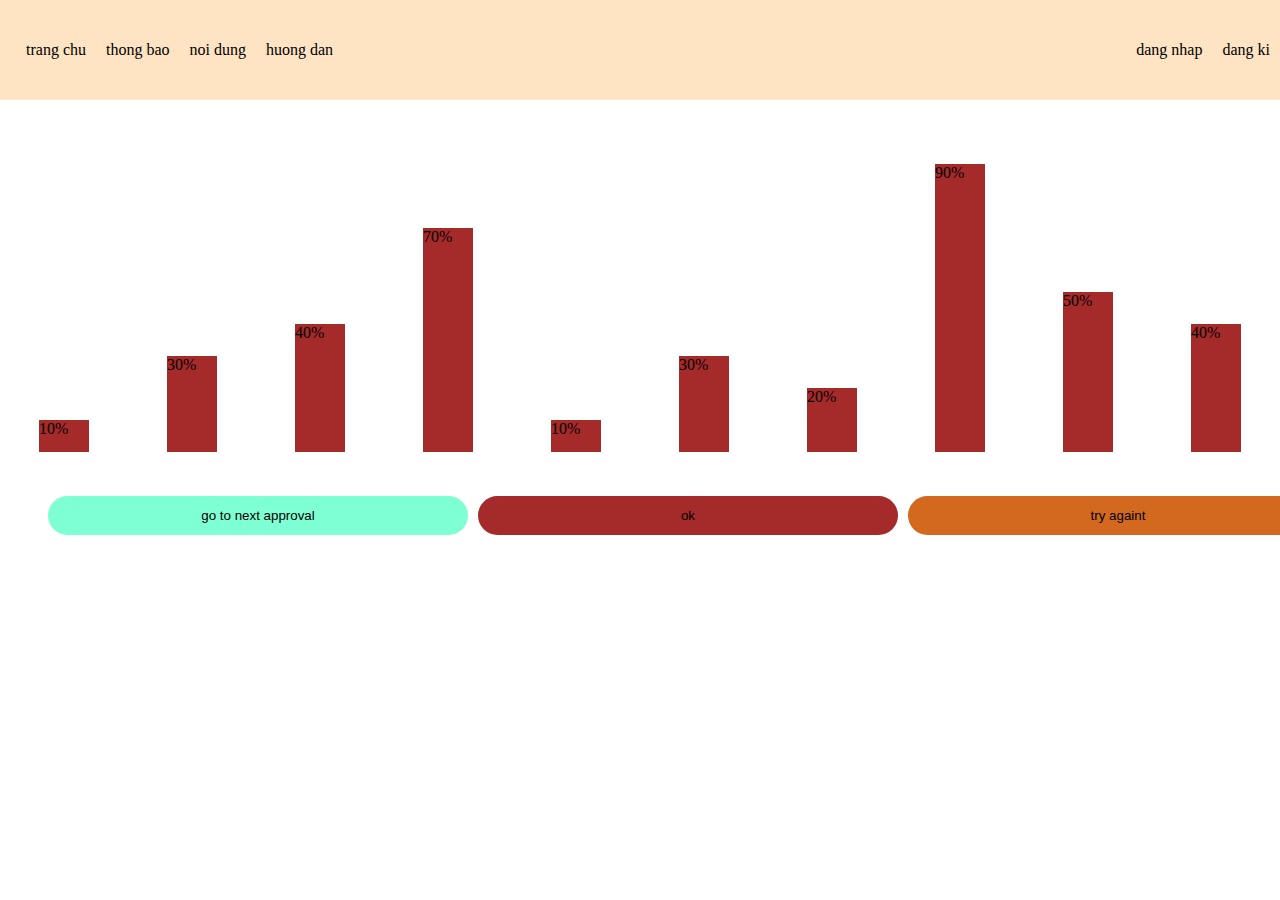
<file: index.html>
<!DOCTYPE html>
<html lang="en">
<head>
    <meta charset="UTF-8">
    <meta http-equiv="X-UA-Compatible" content="IE=edge">
    <meta name="viewport" content="width=device-width, initial-scale=1.0">
    <title>Document</title>
    <link rel="stylesheet" href="stype.css">
</head>
<body>
    <div class="nav">
        <ul class="list-item">
<li class="item">trang chu</li>
<li class="item">thong bao</li>
<li class="item">noi dung</li>
<li class="item">huong dan</li>
        </ul>
        <ul class="list-item">
<li class="item">dang nhap</li>
<li class="item">dang ki</li>
        </ul>
    </div>
    <div class="chart-layout">
            <div class="chart-layout_item" style="--percent:10%">10%</div>
    <div class="chart-layout_item"style="--percent:30%">30%</div>
    <div class="chart-layout_item" style="--percent:40%">40%</div>
    <div class="chart-layout_item" style="--percent:70%">70%</div>
    <div class="chart-layout_item"style="--percent:10%" >10%</div>
    <div class="chart-layout_item"style="--percent:30%">30%</div>
    <div class="chart-layout_item"style="--percent:20%">20%</div>
    <div class="chart-layout_item"style="--percent:90%">90%</div>
    <div class="chart-layout_item"style="--percent:50%">50%</div>
    <div class="chart-layout_item"style="--percent:40%">40%</div>
    </div>
<div class="btn">
    <button class="btn btn--success">go to next approval</button>
    <button class="btn btn--warm"> ok </button>
    <button class="btn btn--danger">try againt</button>
</div>
</body>
</html>
</file>
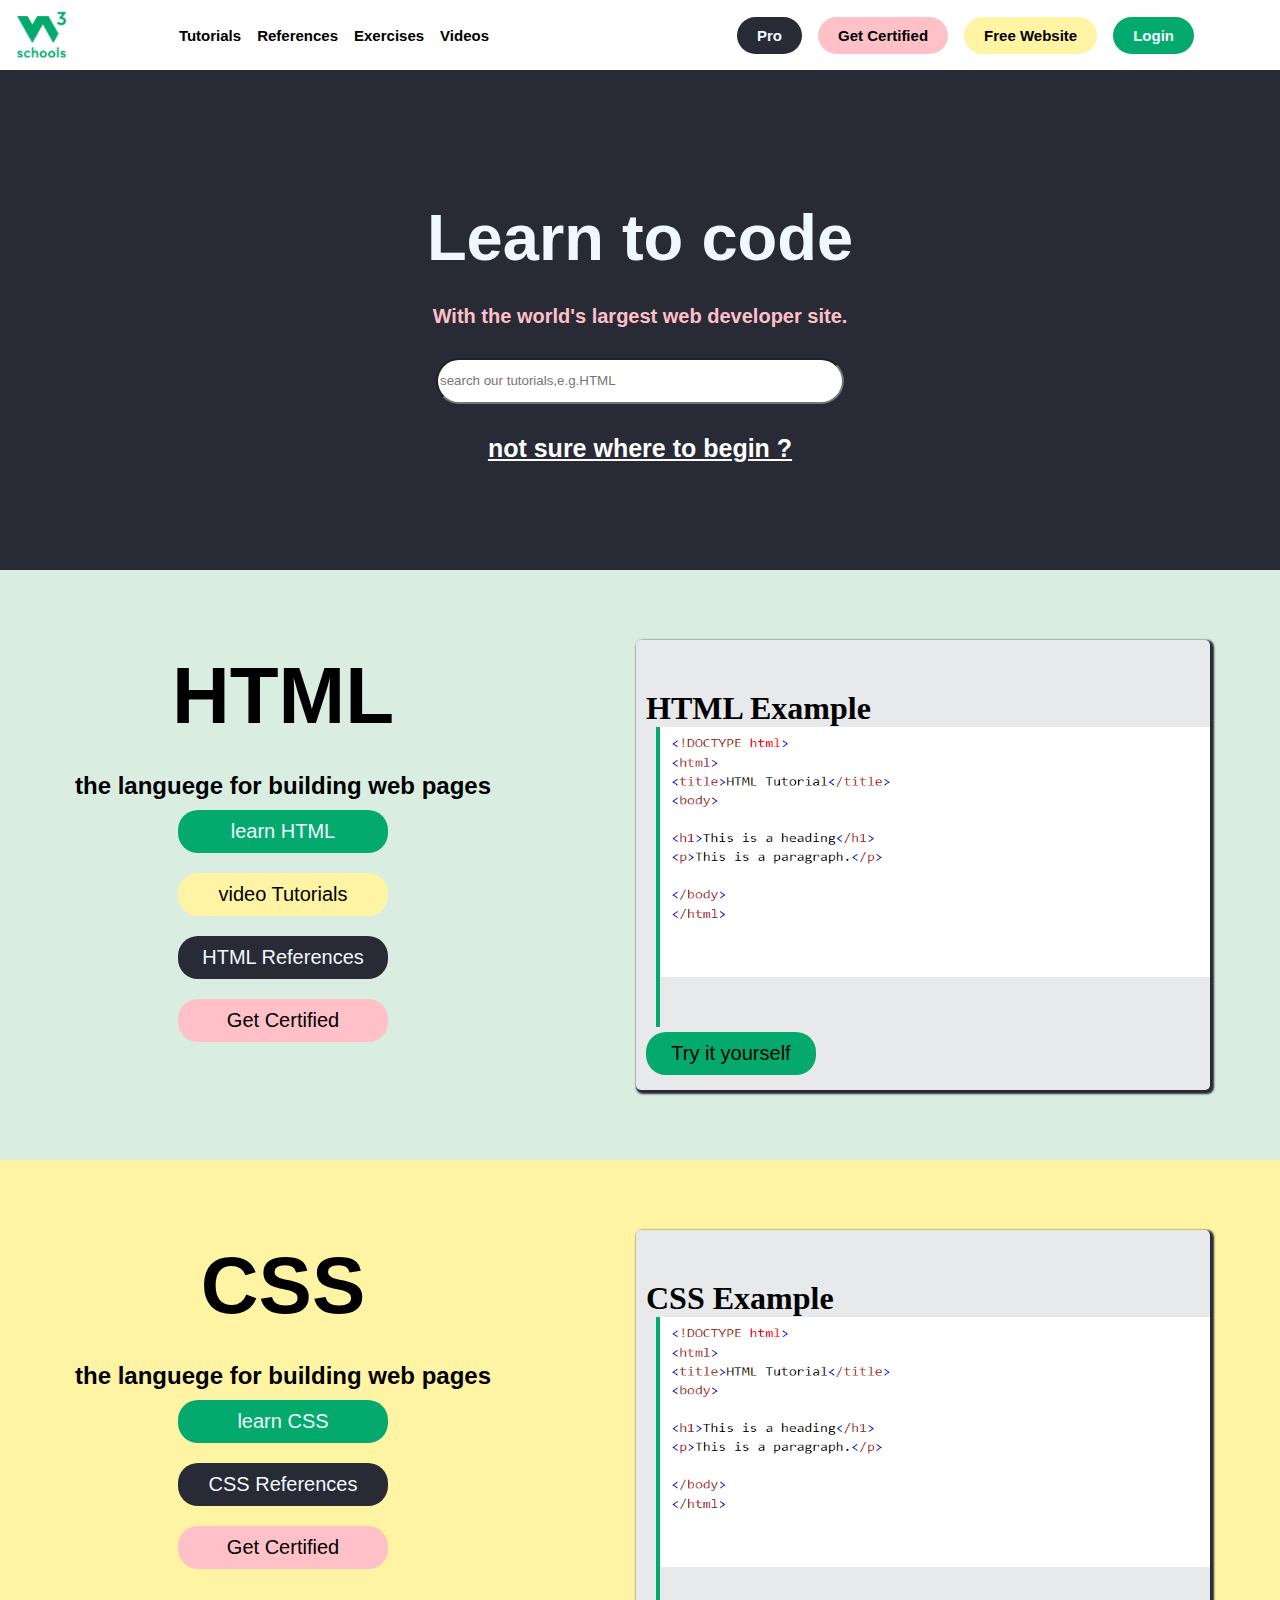
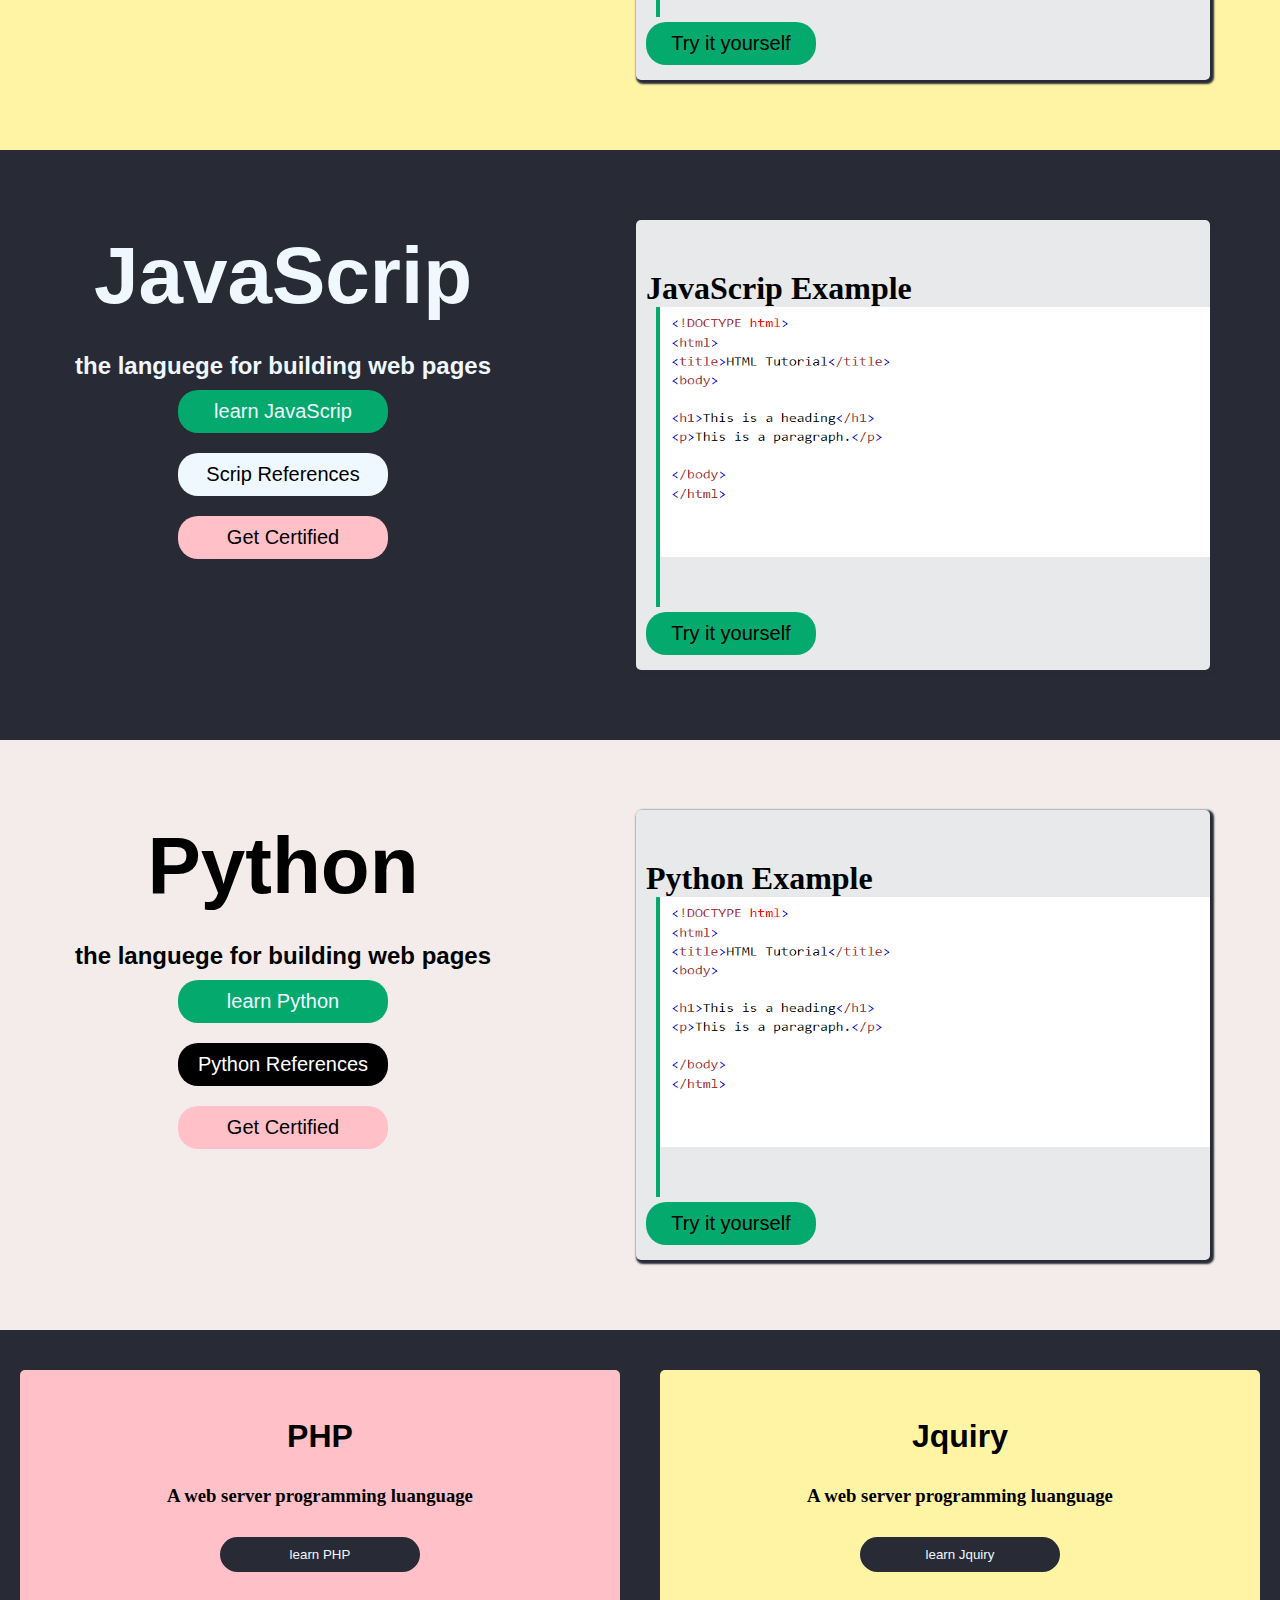
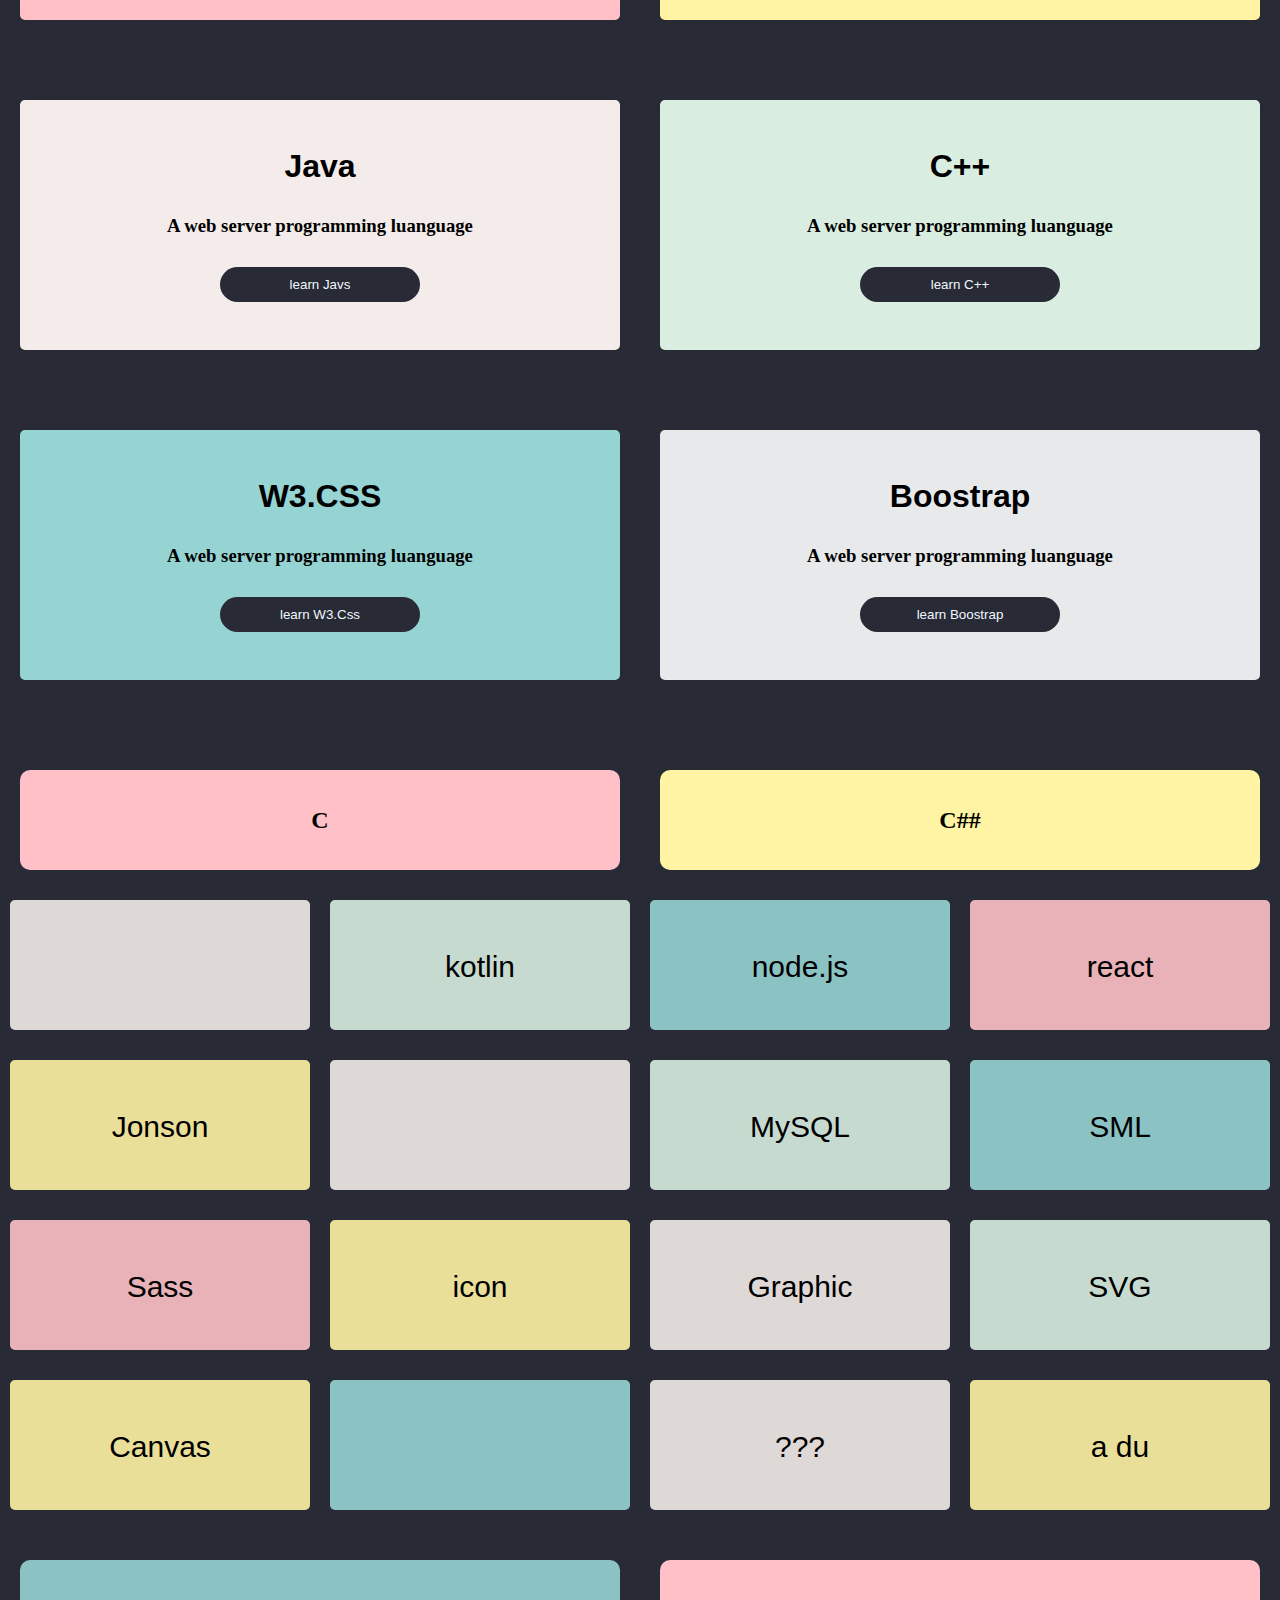
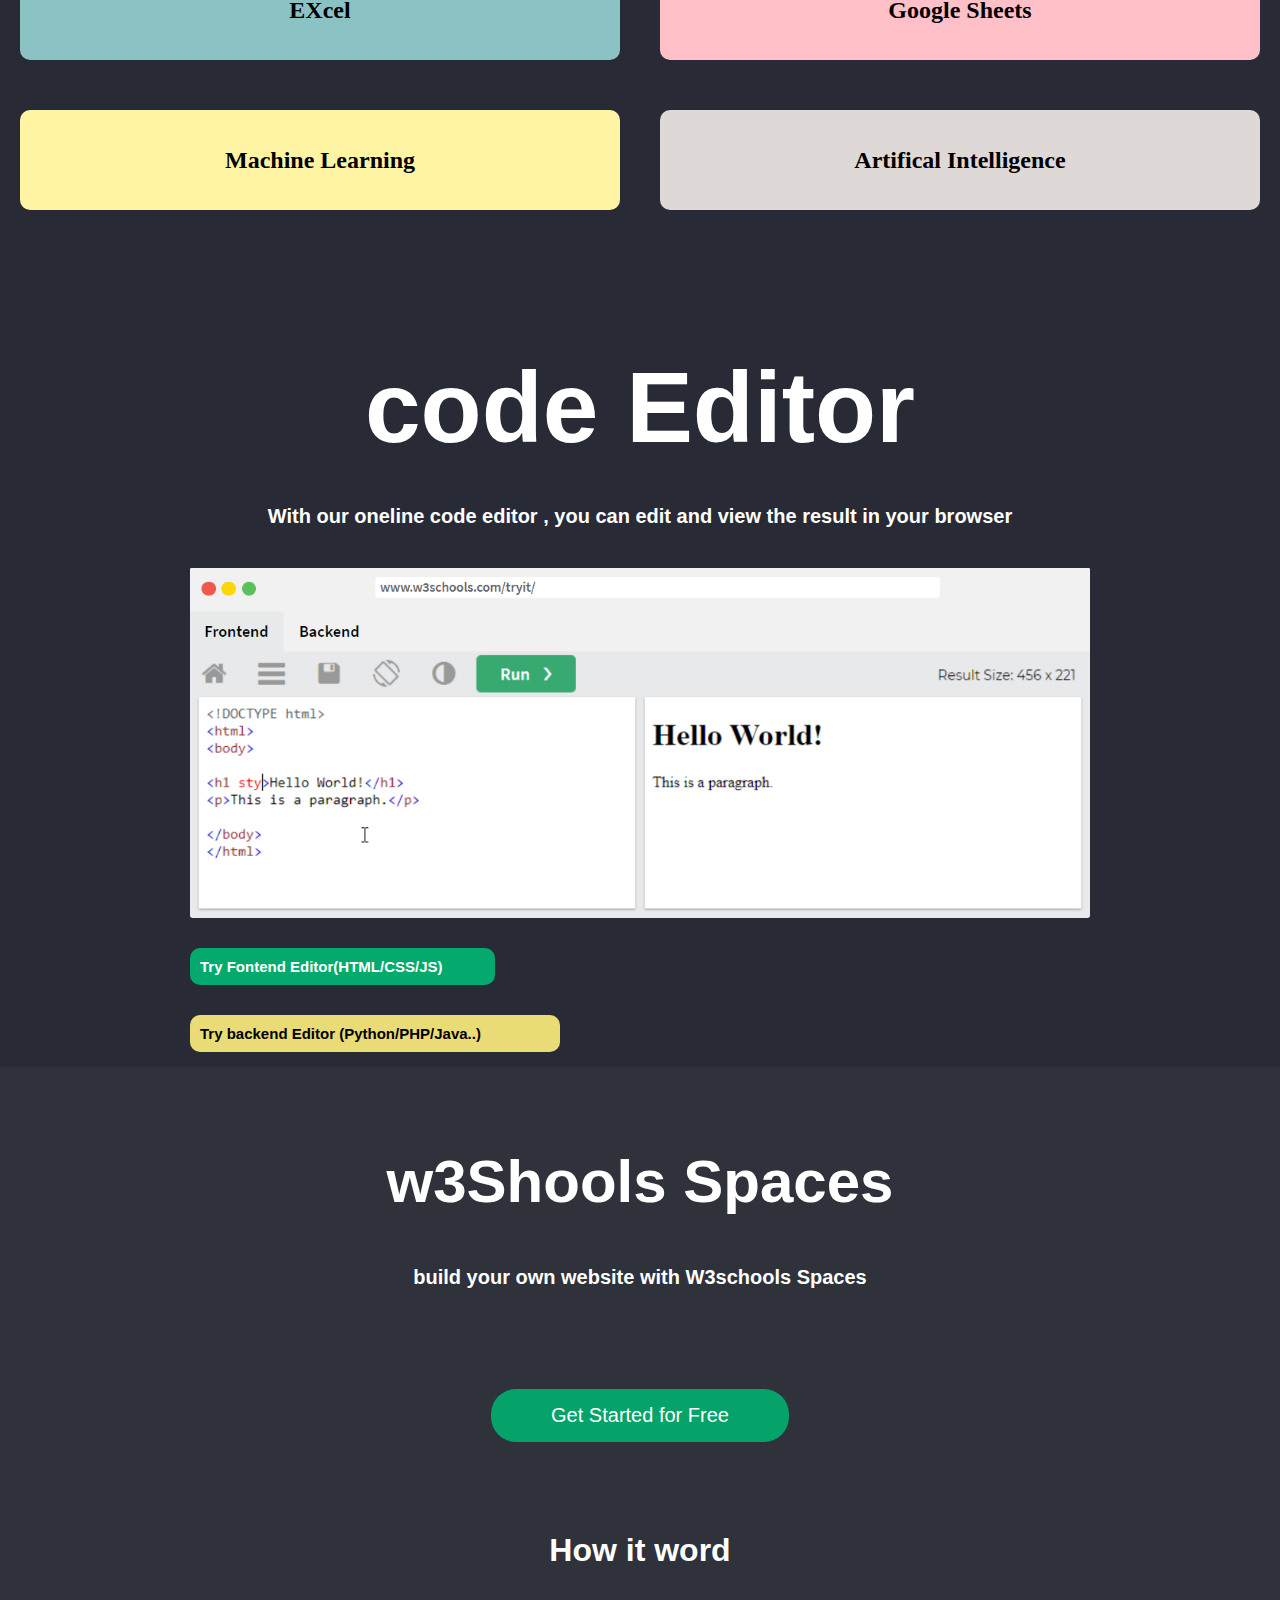
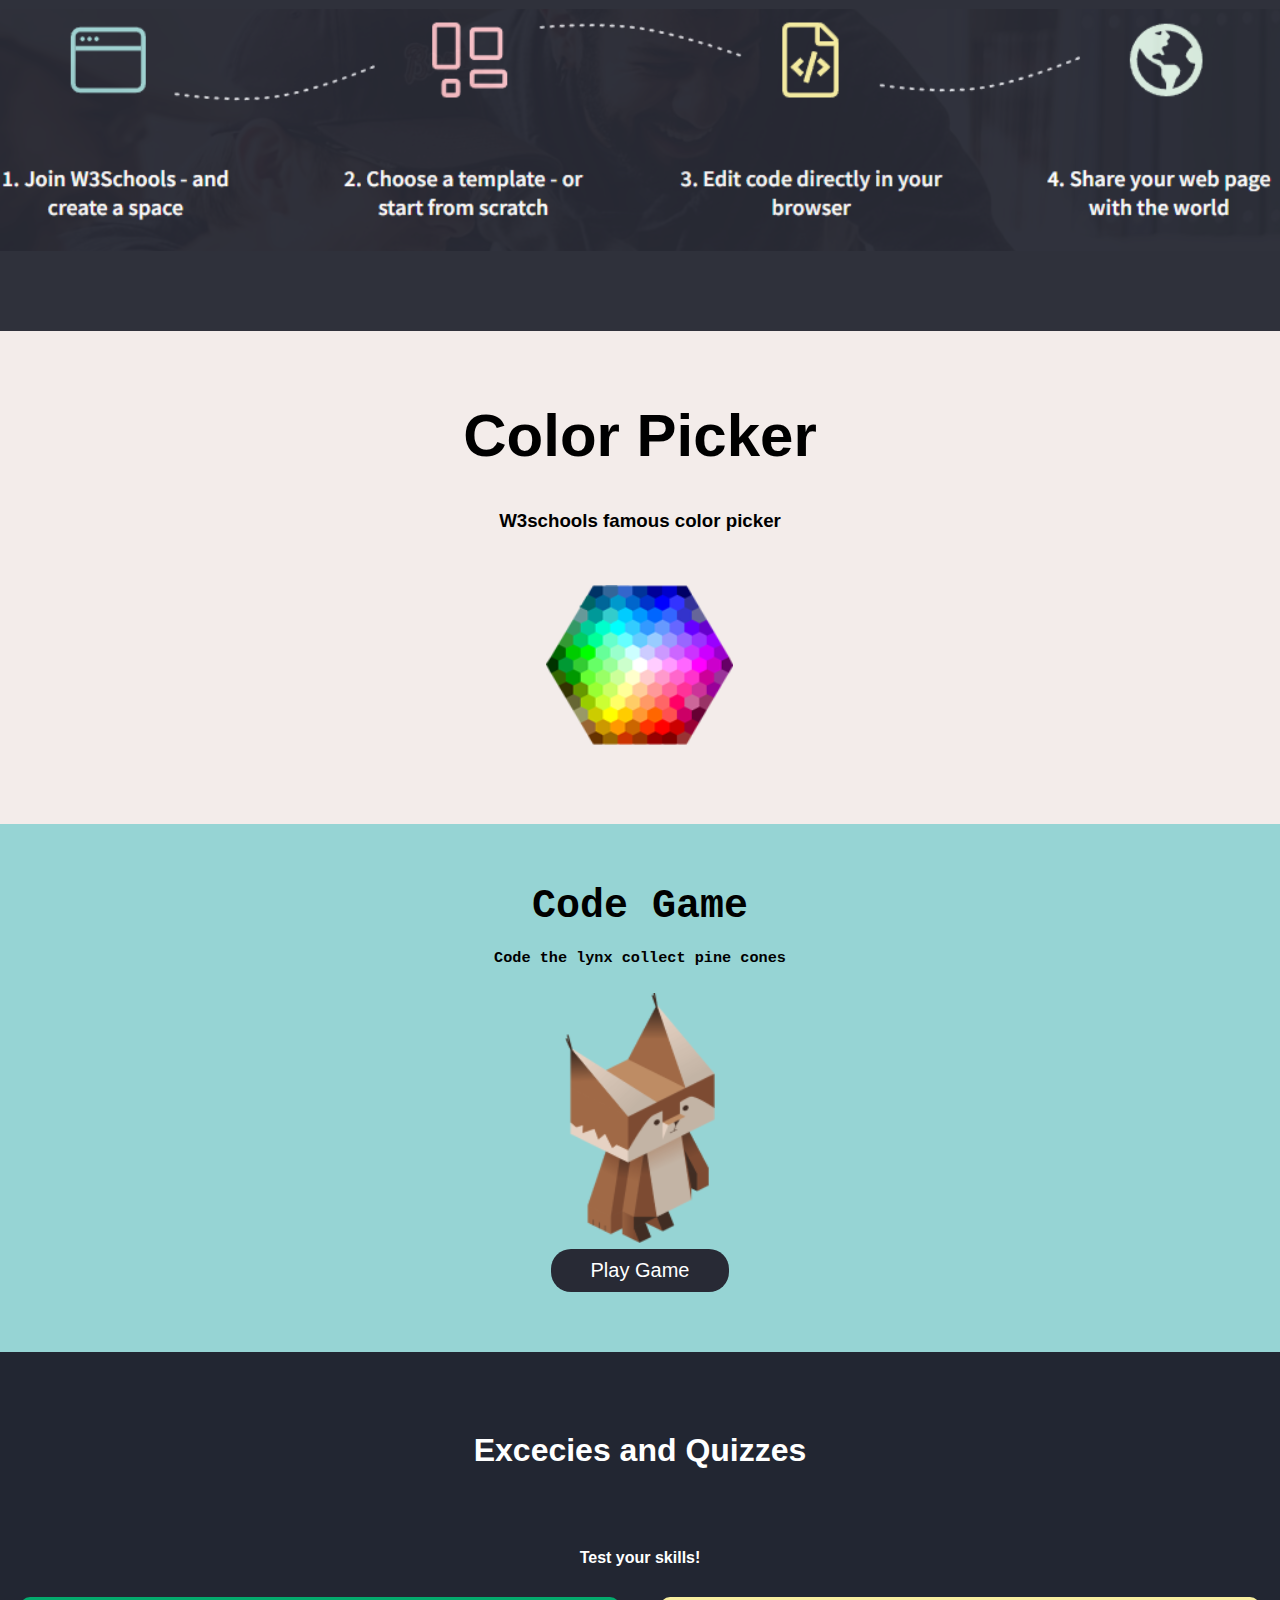
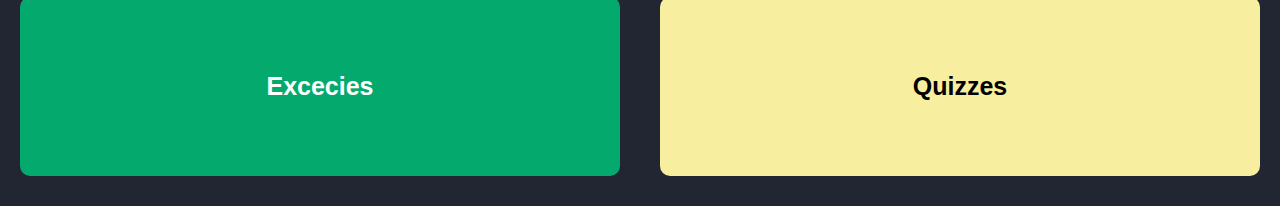
<file: index2.html>
<!DOCTYPE html>
<html lang="en">
<head>
    <meta charset="UTF-8">
    <meta http-equiv="X-UA-Compatible" content="IE=edge">
    <meta name="viewport" content="width=device-width, initial-scale=1.0">
    <title>Document</title>
    <link rel="stylesheet" href="stype2.css">
    <link rel="stylesheet" href="https://cdnjs.cloudflare.com/ajax/libs/font-awesome/6.2.0/css/all.min.css" integrity="sha512-xh6O/CkQoPOWDdYTDqeRdPCVd1SpvCA9XXcUnZS2FmJNp1coAFzvtCN9BmamE+4aHK8yyUHUSCcJHgXloTyT2A==" crossorigin="anonymous" referrerpolicy="no-referrer">
</head>
<body>
    <div class="header">
        <img class="logo" src="./img/logow3.png" alt="">
        <ul class="header--list">        
  <li class="item">Tutorials</li>
  <li class="item">References</li>
  <li class="item">Exercises</li>
  <li class="item">Videos</li>
        </ul>
    <div class="header--list">
        <div class="icon">
            <i class="fa-solid fa-circle-half-stroke"></i>
        </div>
        <div class="icon">
            <i class="fa-sharp fa-solid fa-earth-americas"></i>
        </div>
        <div class="icon">
            <i class="fa-solid fa-magnifying-glass"></i>
        </div>
        
     <bottom class="item" style="background-color:#282a35 ;color: aliceblue;">Pro</bottom>
     <bottom class="item" style="background-color:#ffc0c7 ;">Get Certified</bottom>
     <bottom class="item" style="background-color: #fff4a3;">Free Website</bottom>
     <bottom class="item" style="background-color:#04aa6d ; color: aliceblue;">Login</bottom>
    </div>
  
    </div>
  <div class="btn">
    <div class="btn--content">
          <h1 style="font-size:65px ;margin: 30px 0px;font-weight: 700;width: 650px;text-align: center;color: aliceblue;">Learn to code </h1>
    <h4 style="color:#ffc0c7; font-size:20px ;">With the world's largest web developer site.</h4>
    <div class="content__input">
         <input type="text" style="border-radius:30px; line-height: 40px; width: 400px;" placeholder="search our tutorials,e.g.HTML">
    </div>
   
    <a href="" style="color:white ;font-size: 25px;font-weight:600 ;">not sure where to begin ?</a>
    </div>
  

  </div>
  <div class="btn2">
    <div class="btn2--content__left">
        <h1 style="font-size:80px ; font-weight:700 ;font-family:sans-serif ;margin: 30px 0px;">HTML</h1>
        <h2 style="font-family: sans-serif;">the languege for building web pages</h2>
        <bottom class="btn2__bottom" style="background-color: #04aa6d;color: aliceblue;">learn HTML</bottom>
        <bottom class="btn2__bottom" style="background-color:#fff4a3 ;">video Tutorials</bottom>
        <bottom class="btn2__bottom" style="background-color:#282a35 ;color: aliceblue;">HTML References</bottom>
        <bottom class="btn2__bottom" style="background-color:#ffc0c7 ;">Get Certified</bottom>
    </div>
    <div class="btn2--content__right">
        <h1 style="margin-left: 10px ;">HTML Example</h1>
        <div class="noidung">
<img src=".//img/scremcode.png" alt="" style="height: 250px;width: 550px;">
        </div>
        <button class="your--self">Try it yourself</button>
    </div>
  </div>
  <div class="btn3">
    <div class="btn3--content__left">
        <h1 style="font-size:80px ; font-weight:700 ;font-family:sans-serif ;margin: 30px 0px;">CSS</h1>
        <h2 style="font-family: sans-serif;">the languege for building web pages</h2>
        <bottom class="btn2__bottom" style="background-color: #04aa6d;color: aliceblue;">learn CSS</bottom>
      
        <bottom class="btn2__bottom" style="background-color:#282a35 ;color: aliceblue;">CSS References</bottom>
        <bottom class="btn2__bottom" style="background-color:#ffc0c7 ;">Get Certified</bottom>
    </div>
    <div class="btn3--content__right">
        <h1 style="margin-left: 10px ;">CSS Example</h1>
        <div class="noidung">
<img src=".//img/scremcode.png" alt="" style="height: 250px;width: 550px;">
        </div>
        <button class="your--self">Try it yourself</button>
    </div>
  </div>
  <div class="btn4">
    <div class="btn4--content__left">
        <h1 style="font-size:80px ; font-weight:700 ;font-family:sans-serif ;margin: 30px 0px;color: aliceblue;">JavaScrip</h1>
        <h2 style="font-family: sans-serif;color: aliceblue;">the languege for building web pages</h2>
        <bottom class="btn2__bottom" style="background-color: #04aa6d;color: aliceblue;">learn JavaScrip</bottom>
      
        <bottom class="btn2__bottom" style="background-color:aliceblue ;color: black;">Scrip References</bottom>
        <bottom class="btn2__bottom" style="background-color:#ffc0c7 ;">Get Certified</bottom>
    </div>
    <div class="btn4--content__right">
        <h1 style="margin-left: 10px ;">JavaScrip Example</h1>
        <div class="noidung">
<img src=".//img/scremcode.png" alt="" style="height: 250px;width: 550px;">
        </div>
        <button class="your--self">Try it yourself</button>
    </div>
  </div>
  <div class="btn5">
    <div class="btn5--content__left">
        <h1 style="font-size:80px ; font-weight:700 ;font-family:sans-serif ;margin: 30px 0px;color: black;">Python</h1>
        <h2 style="font-family: sans-serif;color: black;">the languege for building web pages</h2>
        <bottom class="btn2__bottom" style="background-color: #04aa6d;color: aliceblue;">learn Python</bottom>
      
        <bottom class="btn2__bottom" style="background-color:black ;color: white;">Python References</bottom>
        <bottom class="btn2__bottom" style="background-color:#ffc0c7 ;">Get Certified</bottom>
    </div>
    <div class="btn5--content__right">
        <h1 style="margin-left: 10px ;">Python Example</h1>
        <div class="noidung">
<img src=".//img/scremcode.png" alt="" style="height: 250px;width: 550px;">
        </div>
        <button class="your--self">Try it yourself</button>
    </div>
  </div>
  <div class="card--space">
    <div class="card__big" style="background-color:#ffc0c7 ;">
    <div class="card__big--content">
         <h1 style="font-family: sans-serif;">PHP</h1>
    <h3 style="margin:30px 0px ;">A web server programming luanguage</h3>
      <button class="card--bottom" style="font-weight: 400; color: aliceblue;background-color: #282a35;" >learn PHP</button>
    </div>
</div>
<div class="card__big"  style="background-color:#fff4a3 ;">
    <div class="card__big--content">
         <h1 style="font-family: sans-serif;">Jquiry</h1>
    <h3 style="margin:30px 0px ;">A web server programming luanguage</h3>
      <button class="card--bottom" style="font-weight: 400; color: aliceblue;background-color: #282a35;" >learn Jquiry</button>
    </div>
</div>
<div class="card__big" style="background-color:#f3ecea ;">
    <div class="card__big--content">
         <h1 style="font-family: sans-serif;">Java</h1>
    <h3 style="margin:30px 0px ;">A web server programming luanguage</h3>
      <button class="card--bottom" style="font-weight: 400; color: aliceblue;background-color: #282a35;" >learn Javs</button>
    </div>
</div>
<div class="card__big" style="background-color: #d9eee1;">
    <div class="card__big--content">
         <h1 style="font-family: sans-serif;">C++</h1>
    <h3 style="margin:30px 0px ;">A web server programming luanguage</h3>
      <button class="card--bottom" style="font-weight: 400; color: aliceblue;background-color: #282a35;" >learn C++</button>
    </div>
</div>
<div class="card__big" style="background-color:#96d4d4 ;">
    <div class="card__big--content">
         <h1 style="font-family: sans-serif;">W3.CSS</h1>
    <h3 style="margin:30px 0px ;">A web server programming luanguage</h3>
      <button class="card--bottom" style="font-weight: 400; color: aliceblue;background-color: #282a35;" >learn W3.Css</button>
    </div>
</div>
<div class="card__big" style="background-color: #e7e9eb;">
    <div class="card__big--content">
         <h1 style="font-family: sans-serif;">Boostrap</h1>
    <h3 style="margin:30px 0px ;">A web server programming luanguage</h3>
      <button class="card--bottom" style="font-weight: 400; color: aliceblue;background-color: #282a35;" >learn Boostrap</button>
    </div>
</div>
    <div class="card__small" style="background-color:#ffc0c7;">
        <div class="card__small--content">
            <h2>C</h2>
        </div>
    </div>
    <div class="card__small" style="background-color:#fff4a3 ;">
        <div class="card__small--content">
            <h2>C##</h2>
        </div>
    </div>
    <div class="card__smallest" style="background-color:#ded8d7 ;"></div>
    <div class="card__smallest" style="background-color:#c7dacf ;">kotlin</div>
    <div class="card__smallest" style="background-color:#8bc3c4;">node.js</div>
    <div class="card__smallest" style="background-color:#e9b1b8;">react</div>
    <div class="card__smallest" style="background-color:#e9df98;">Jonson</div>
    <div class="card__smallest" style="background-color:#ded8d7 ;"></div>
    <div class="card__smallest" style="background-color:#c7dacf ;">MySQL</div>
    <div class="card__smallest" style="background-color: #8bc3c4;">SML</div>
    <div class="card__smallest" style="background-color:#e9b1b8 ;">Sass</div>
    <div class="card__smallest" style="background-color:#e9df98 ;">icon</div>
    <div class="card__smallest" style="background-color:#ded8d7 ;">Graphic</div>
    <div class="card__smallest" style="background-color:#c7dacf ;">SVG</div>
    <div class="card__smallest" style="background-color:#e9df98 ;">Canvas</div>
    <div class="card__smallest" style="background-color: #8bc3c4;"></div>
    <div class="card__smallest" style="background-color:#ded8d7 ;">???</div>
    <div class="card__smallest" style="background-color:#e9df98 ;">a du</div>
    
    <div class="card__small" style="background-color:#8bc3c4 ;">
        <div class="card__small--content">
            <h2>EXcel</h2>
        </div>
    </div>
    <div class="card__small" style="background-color:#ffc0c7;">
        <div class="card__small--content">
            <h2>Google Sheets</h2>
        </div>
    </div>
    <div class="card__small" style="background-color:#fff4a3 ;">
        <div class="card__small--content">
            <h2>Machine Learning</h2>
        </div>
    </div>
    <div class="card__small" style="background-color:#ded8d7;">
        <div class="card__small--content">
            <h2>Artifical Intelligence</h2>
        </div>
    </div>
<div class="fooder1">
    <div class="fooder--text">
         <h1 style="margin:40px 0px ; font-size: 100px;font-family: sans-serif;font-weight: 700;color: white;">code Editor</h1>
    <h4 style="margin-bottom: 40px ; font-family: sans-serif;font-size: 20px;color:white ;">With our oneline code editor , you can edit and view the result in your browser</h4>
    </div>
   
    <img src="./img/fooder1.png" alt="" style="height:350px ;width:900px ;">
  
        <bottom class="fooder--bottom" style="background-color:#04aa6d ;color: white;width: 285px;margin-top: 30px;">Try Fontend Editor(HTML/CSS/JS)</bottom>
    <bottom class="fooder--bottom" style="background-color: #e9db75;">Try backend Editor (Python/PHP/Java..)</bottom>
    </div>
   
  </div>
  <div class="fooder2">
    <h1 style="font-size: 60px;color:white ;">w3Shools Spaces</h1>
    <h3 style="margin:50px 0px ;font-size: 20px;color: white;">build your own website with W3schools Spaces</h3>
   <bottom style="margin:50px 0px;outline:none ;border-radius: 25px;background-color: #05a369;color:white ;padding: 15px 60px;">Get Started for Free</bottom>
   <h1 style="color:white ;margin: 40px 0px;">How it word</h1>
   <img src="./img/fooder.png" alt="">
</div>
<div class="fooder3">
    <h1 style="font-size:60px ;">Color Picker</h1>
    <h3 style="margin:40px 0px ;">W3schools famous color picker</h3>
    <img src="./img/fooder4.png" alt="">
</div>
<div class="fooder4">
    <h1 style="font-size: 40px;">Code Game</h1>
    <h3 style="margin: 20px ;">Code the lynx collect pine cones</h3>
    <img src="./img/fooder5.png" alt="">
    <bottom style="border-radius:20px ;background-color: #282a35;color: white;padding: 10px 40px;">Play Game</bottom>
</div>
<div class="fooder5">
    <div class="fooder5--content">
            <h1 style="margin: 50px 0px ;color: white; ">Excecies and Quizzes</h1>
    <h4 style="margin:30px 0px ;color: white;">Test your skills!</h4>
    </div>
<div class="card--fooder5">
    <div class = "card--fooder5__style" style="background-color:#04aa6d ;color: white;">Excecies</div>
    <div class = "card--fooder5__style" style="background-color: #f8ee9f;">Quizzes</div>
</div>
    
</div>
</body>
</html>
</file>
<file: stype.css>
* {
    margin: 0px;
}
.nav {
    background-color: bisque;
    height: 100px;
    display: flex;
    justify-content: space-between;
    margin-left: auto 0px;

}
.item {
    list-style: none;
    display: inline-flex;
    margin-left: 16px;
}
.list-item {
    padding-left: 0px;
  margin: auto 10px;
}
.chart-layout {
    padding: 32px 0px;
background-color: white;
height: 320px;
display: flex;
justify-content: space-around;
align-items: flex-end;


}
.chart-layout_item {
    background-color: brown;
height: var(--percent);
width: 50px;
animation: growth ease-in 1s;
}
@keyframes growth{

    form {
        opacity: 0;
        height: calc(var(--percent)-50%);
    }
    to {
        opacity: 1;
        height: 100%;
    }
}
.btn {
    display: inline-flex;
    text-decoration: none;
   border: none;
   outline: none;
   border-radius: 50px ;
   padding: 12px 48px;
   justify-content: center;
   width: 100%;
cursor: pointer;
  

}
.btn + .btn {
    margin-left: 10px;
}
.btn--success {
background-color: aquamarine;
}
.btn--warm {
background-color: brown;
}

.btn--danger {
background-color: chocolate;
}
.btn:hover {
    opacity: 0.5;
}
#big--content__stype {
    margin: 10px;
    display: flex;
    flex-direction: column;
    

}
</file>
<file: stype2.css>
* {
    margin: 0px;
}
.item {
    list-style: none;
    display: inline-flex;
    margin-left: 16px;
    font-size: 15px;
    font-family: sans-serif;
    font-weight: 600;
       
}
.header {
    background-color: #ffffff;
    display: inline-flex;
    width: 100%;
    margin: auto ;
    height: 70px;
  
    justify-content: space-between;
}
.header--list {
  
    padding-left: 0px;
    margin:  auto;
    display: flex;
    flex-wrap: nowrap;
}
.logo {
    height: 50px;
    margin: auto 10px;

}

bottom {

padding: 10px 20px;
    outline: none ;
    cursor: pointer;
    border-radius: 20px;
    font-size: 20px;
 font-family: sans-serif;
 font-weight: 400;
    

}
.icon {
  
    display: flex;
    margin: auto 10px;
}
.btn {
    width: 100%;
    height: 500px;
    background-color:#282a35;
}
.btn--content {
    font-weight: 900;
    font-family:sans-serif;
padding-top: 100px;
    display: flex;
    flex-direction: column ;
 
  align-items:center;

}
.content__input {
   margin: 30px 0px;

}
.btn2--content__left, .btn3--content__left ,.btn4--content__left,.btn5--content__left{
    padding: 50px 0px;
    display: flex;
    flex-direction: column;
    align-items: center;
    width: 50%;
}
.btn2__bottom {
    outline: none ;
    cursor: pointer;
    border-radius: 20px;
    padding: 10px 20px;
    font-size: 20px;
    font-family: sans-serif;
    font-weight: 400;
    margin: 10px 0px;
    min-width: 170px;
   text-align: center;
       

}
.btn2 {
    background-color: #d9eee1;
    display: flex;
}
.btn2--content__right, .btn3--content__right,.btn4--content__right, .btn5--content__right  {
   
    padding: 50px 0px;
    background-color: #e7e9eb;
    height: 350px;
    margin: 70px 70px;
    border-radius: 5px;
    box-shadow: 2px 2px 2px 2px  #282a35;
}
.noidung {
    height: 300px;
    border-left: 4px solid #04aa6d;
    margin-left: 20px;
}
.your--self {
    outline: none ;
    cursor: pointer;
    border-radius: 20px;
    padding: 10px 20px;
    font-size: 20px;
    font-family: sans-serif;
    font-weight: 400;
    margin: 5px 10px;
    min-width: 170px;
   text-align: center;
   background-color:#04aa6d ;
   border: 0px;
       

}
.btn3 {
    display: flex;
    background-color: #fff4a3;
}
.btn4 {
    display: flex;
    background-color: #282a35;
}
.btn5 {
    display: flex;
    background-color: #f3ecea;
}
.card__big--content {

   display: flex;
   flex-direction: column;
    margin: auto;
    text-align: center;
    align-items: center;

   
}
.card__big {  
    display: flex;
    flex-direction: column;
    border-radius: 5px;
    
    height: 250px;
    width: 600px;
    margin-top: 40px;
}
.card--bottom {
    border-radius: 30px;
    outline: none;
    padding: 10px 20px ;
  width: 200px;
  font-family: sans-serif;
  border: 0px;
}
.card--space {
display: flex;
    flex-wrap: wrap;
    justify-content: space-around;
    background-color: #282a35;
  
}
.card__big + .card__big {
    margin: 40px 0px;
}
.card__small {
    margin-top: 50px;
    height: 100px;
    width: 600px;
    padding: auto;
    background-color: aqua;
    display: flex;
    border-radius: 10px

   
}
.card__small--content {
    margin: auto;
}
.card__small--content +.card__small--content{
    margin: 20px;
   
}
.card__smallest {
    margin-top: 30px;
    height: 80px;
    width: 300px;
    background-color: aqua;
    border-radius: 5px;
    text-align: center;
   padding-top: 50px;
   font-family: sans-serif;
   font-size: 30px;
   font-weight: 400;
    
}
.fooder1 {
    
    margin-top: 100px;
    display: flex;
    flex-direction: column;
    justify-content: space-around;
}
.fooder--bottom {
    padding: 10px 10px;
    outline: none;
border-radius: 10px ;
 margin: 15px 0px;
    display: flex;
    flex-direction: column;
   width: 350px;
  font-size: 15px;
  font-family: sans-serif;
  font-weight: 700;

}
.fooder--text {
    display: flex;
    flex-direction: column;
    align-items: center;
}
.fooder2 {
    display: flex;
    flex-direction: column;
    align-items: center;
    padding: 80px;
    background-color: #2f313b;
    font-family: sans-serif;
    
}
.fooder3{
    display: flex;
    padding: 70px 0px ;
    flex-direction: column;
    align-items: center;
    font-family: sans-serif;
    background-color: #f3ecea;
  
}
.fooder4{
    padding: 60px;
    background-color: #96d4d4;
    display: flex;
    flex-direction: column;
    align-items: center;
   font-family: monospace;
  
}
.fooder5 {
    background-color: #222632;
    margin: 0px;
    padding: 30px 0px;
}
.fooder5--content {
 
    display: flex;
    flex-direction: column;
    align-items: center;
    font-family: sans-serif;


}
.card--fooder5 {
  
   display: flex;
 justify-content: space-around;
    
}
.card--fooder5__style {
 
  border-radius: 10px;
    width: 600px;
    font-family: sans-serif;
    text-align: center;
    padding: 75px 0px;
    font-size: 25px;
    font-weight: 600;
   

}
</file>
